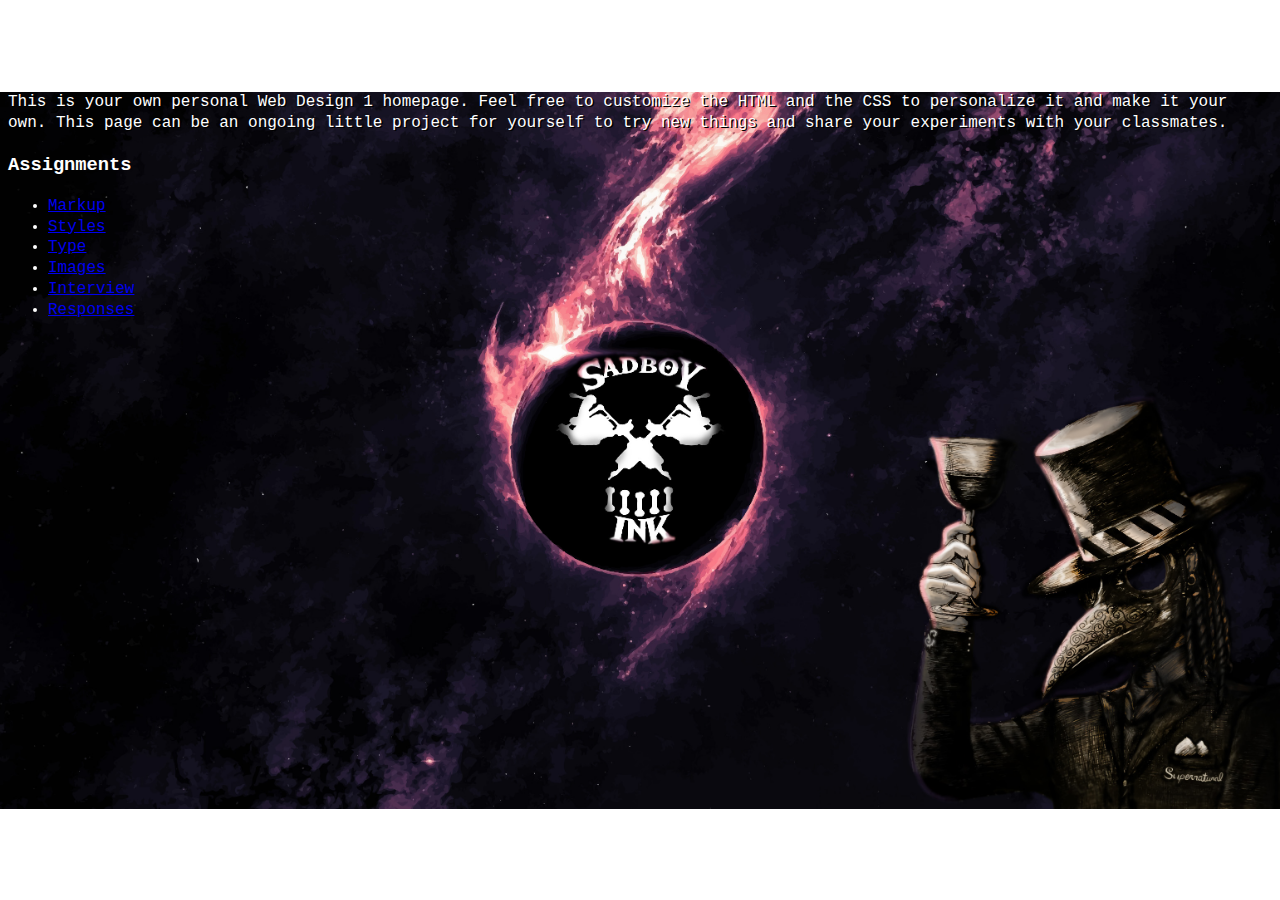
<file: index.html>
<!DOCTYPE html>
<head>
  <title>DSGN 1374</title>
  <link href="styles.css" rel="stylesheet">
</head>
<body>

  <h1>Welcome</h1>

  <p>This is your own personal Web Design 1 homepage. Feel free to customize the HTML and the CSS to personalize it and make it your own. This page can be an ongoing little project for yourself to try new things and share your experiments with your classmates.</p>

  <h3>Assignments</h3>
  <ul>
    <li>
      <a href="markup/index.html">Markup</a>
    </li>
    <li>
      <a href="styles/index.html">Styles</a>
    </li>
    <li>
      <a href="markup/index.html">Type</a>
    </li>
    <li>
      <a href="images/index.html">Images</a>
    </li>
    <li>
      <a href="interview/index.html">Interview</a>
    </li>
    <li>
      <a href="responses/index.html">Responses</a>
    </li>
  </ul>

</body>
</file>
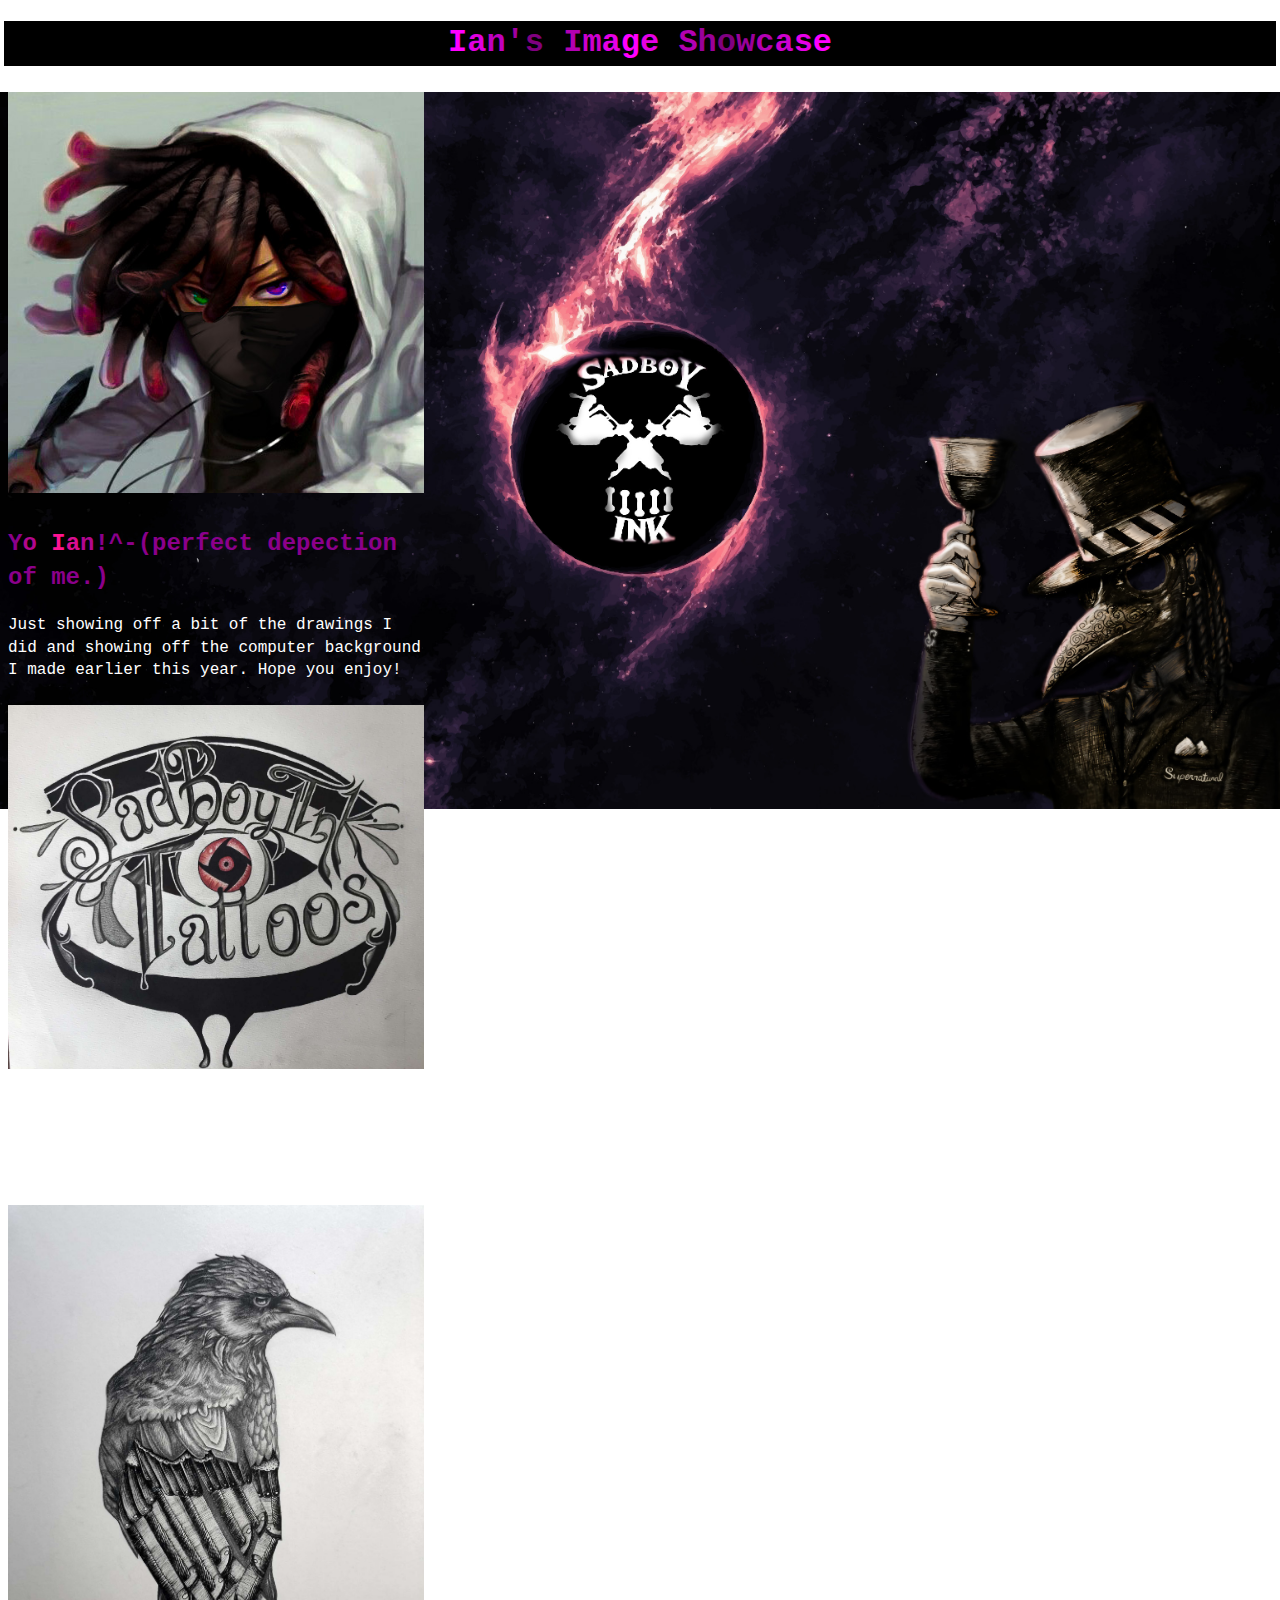
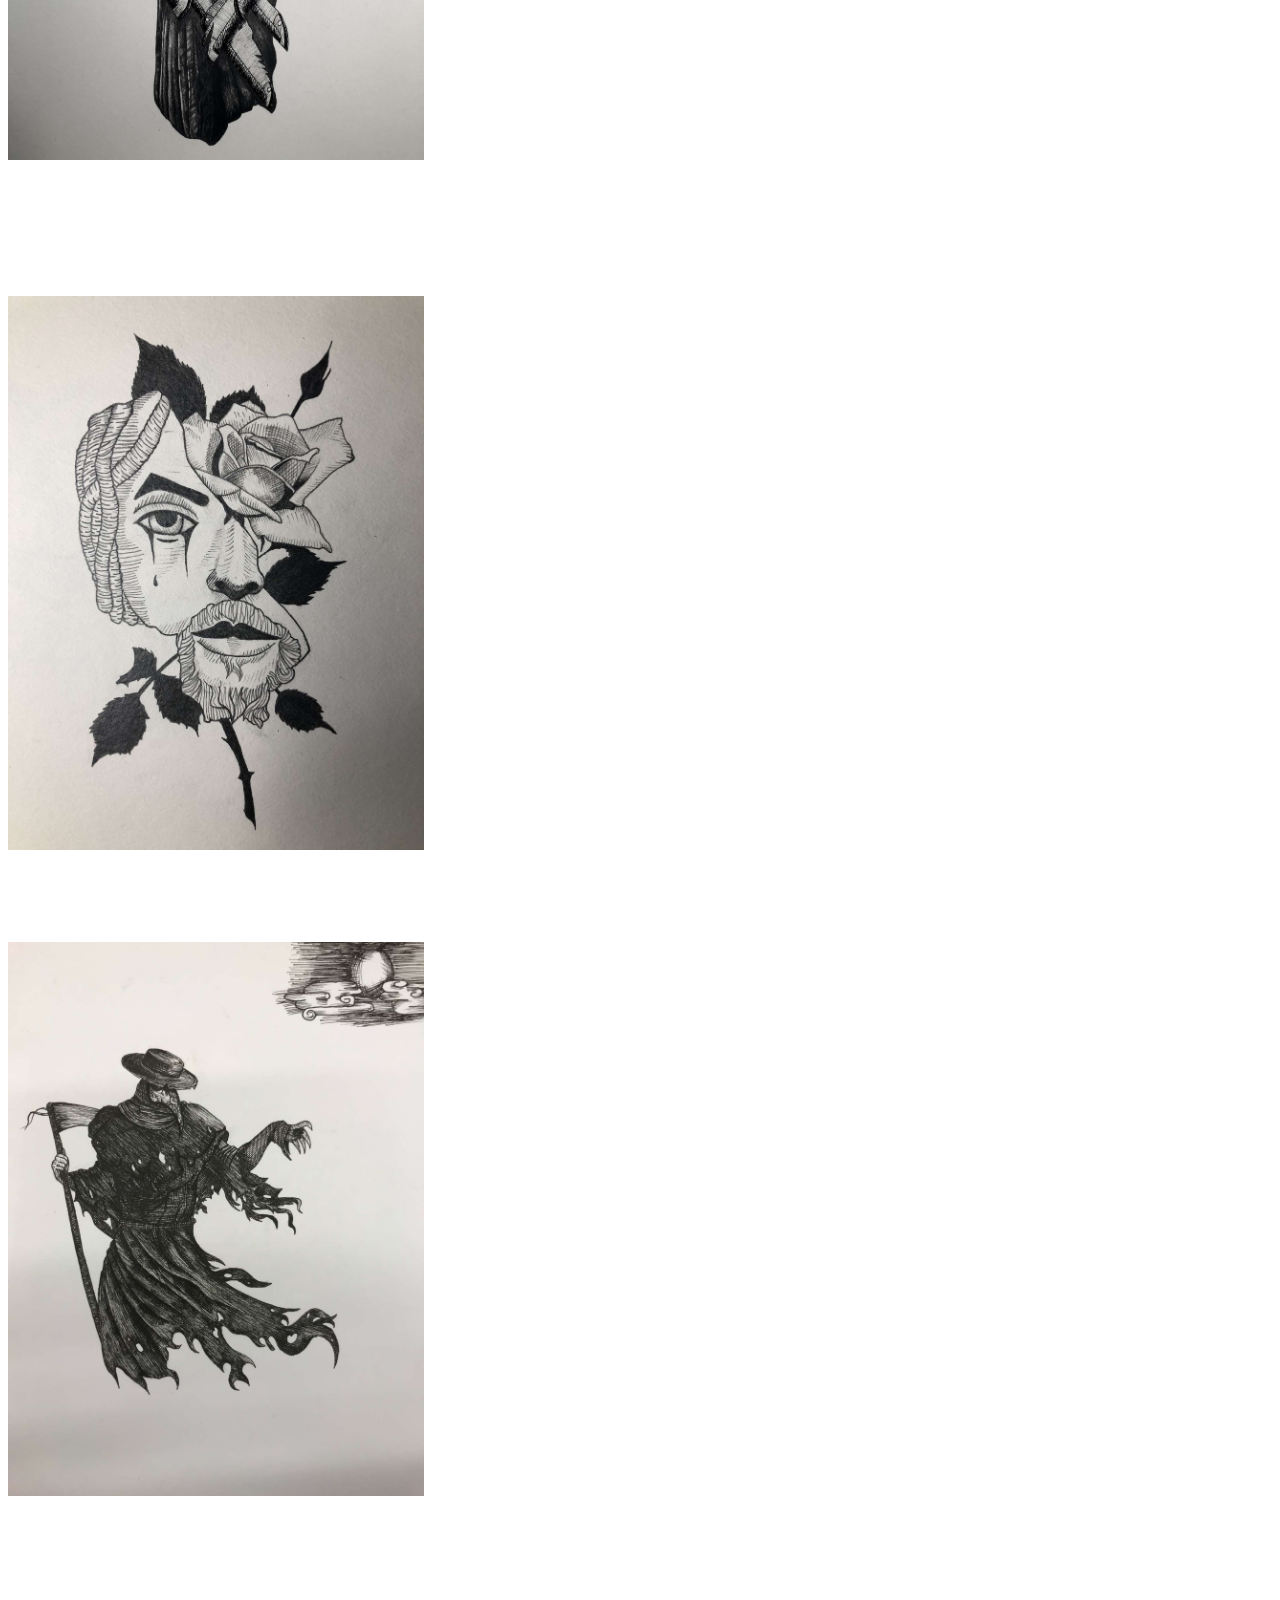
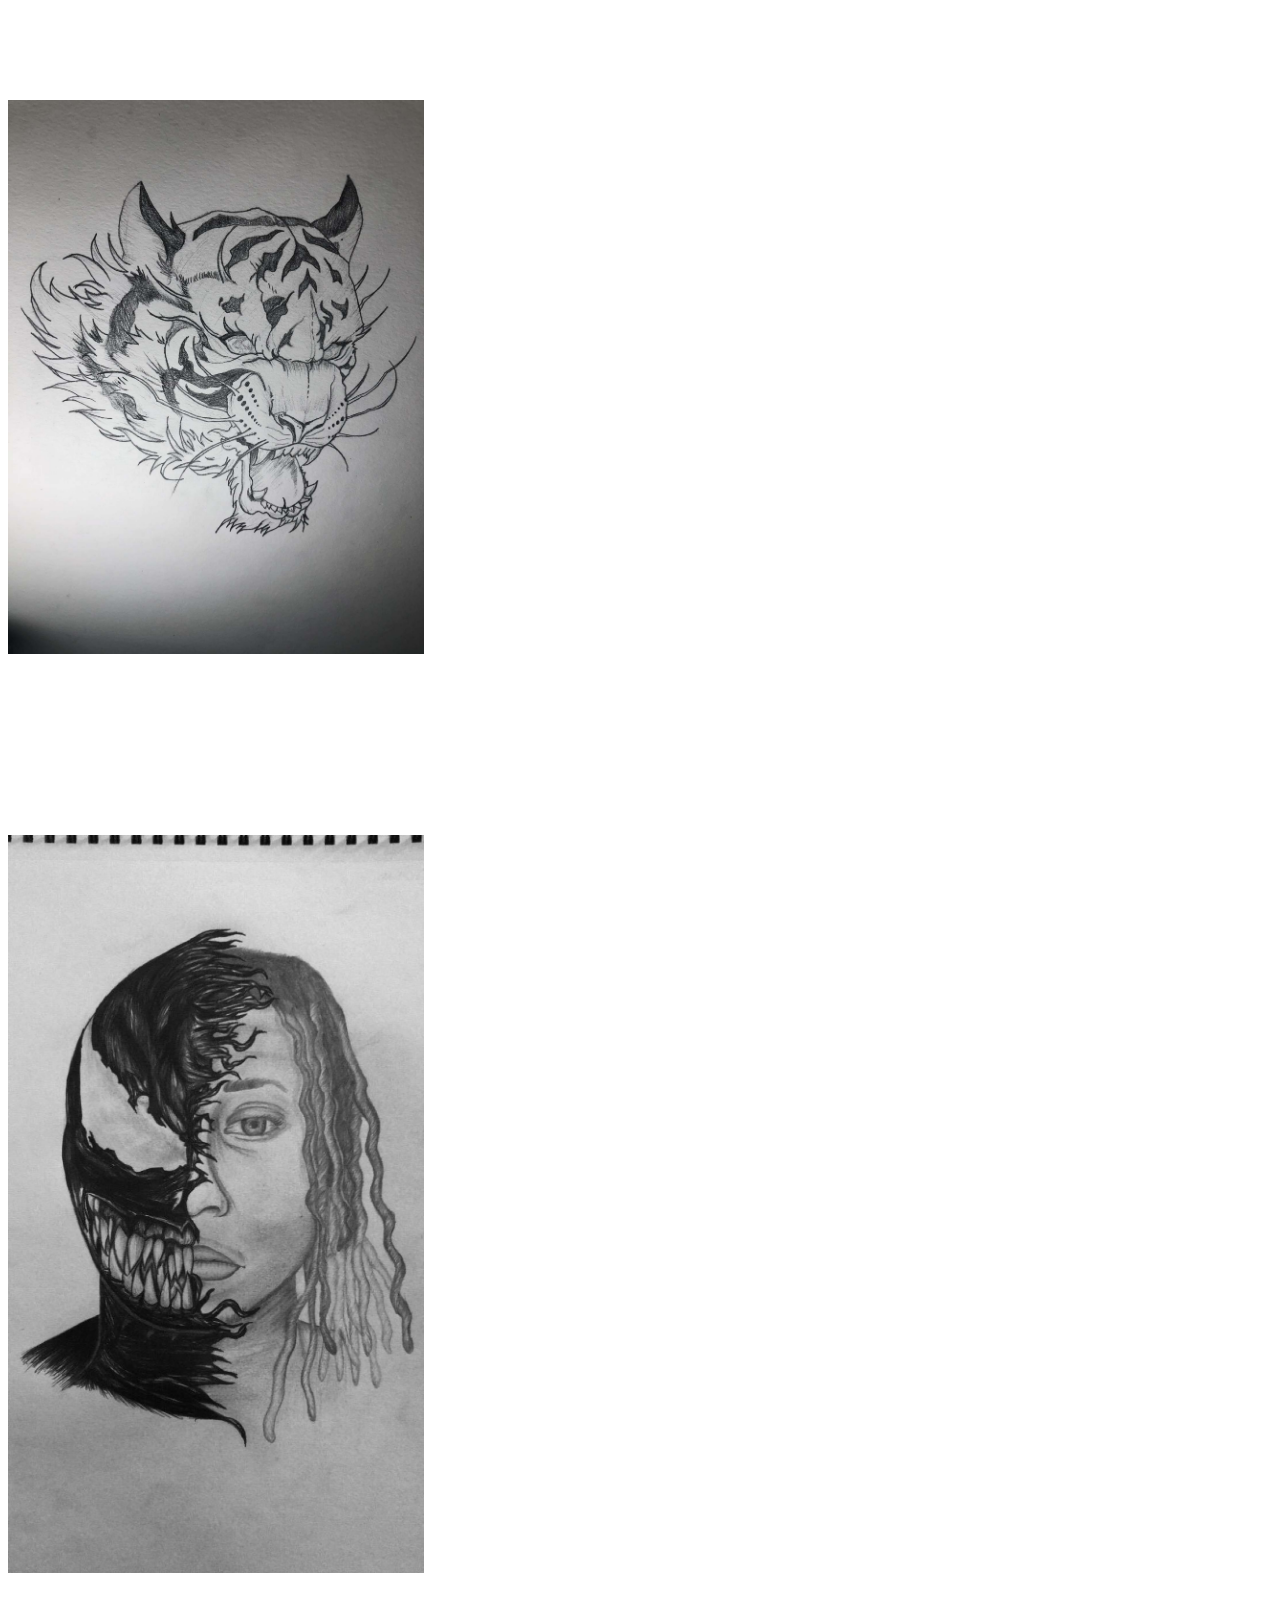
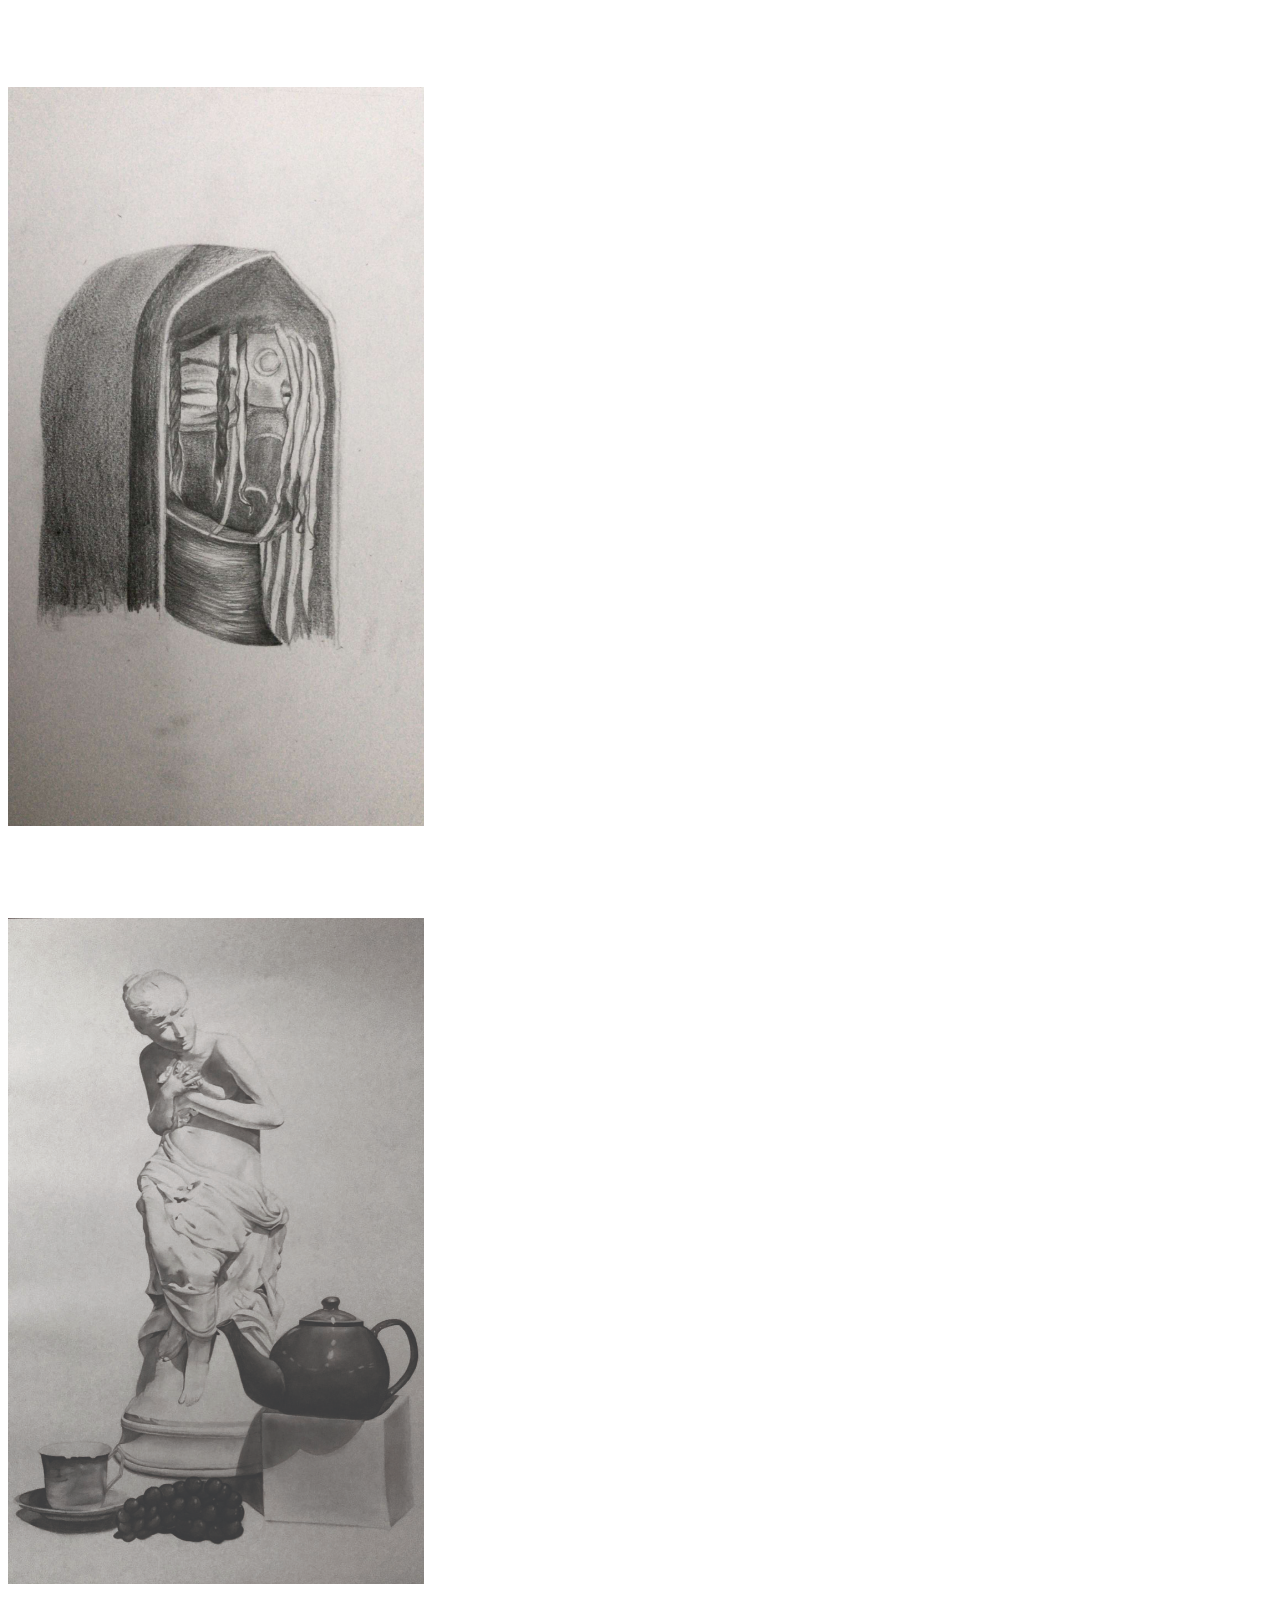
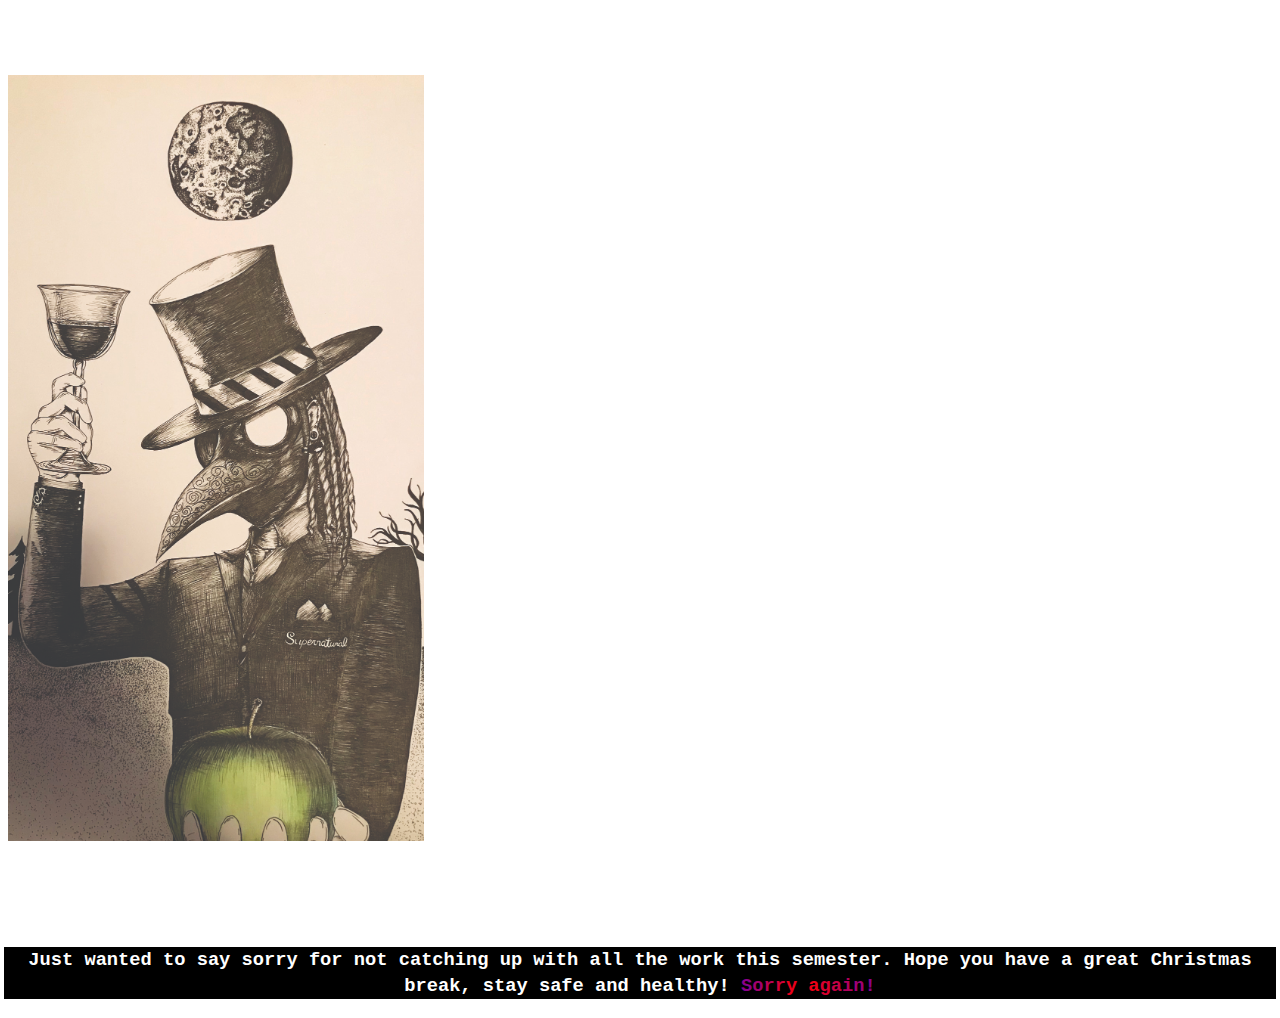
<file: images/index.html>
<!DOCTYPE html>
<head>
	<title>Images</title>
	<link rel="stylesheet" href="style.css">
	<meta name="viewport" content="width=device-width">
</head>
<h1>
<FONT COLOR="#ff00ff">I</FONT><FONT COLOR="#e000e0">a</FONT><FONT COLOR="#c000c0">n</FONT><FONT COLOR="#a000a0">'</FONT><FONT COLOR="#800080">s</FONT><FONT COLOR="#9a009a"> </FONT><FONT COLOR="#b300b3">I</FONT><FONT COLOR="#cd00cd">m</FONT><FONT COLOR="#e600e6">a</FONT><FONT COLOR="#ff00ff">g</FONT><FONT COLOR="#e600e6">e</FONT><FONT COLOR="#cd00cd"> </FONT><FONT COLOR="#b300b3">S</FONT><FONT COLOR="#9a009a">h</FONT><FONT COLOR="#800080">o</FONT><FONT COLOR="#9a009a">w</FONT><FONT COLOR="#b300b3">c</FONT><FONT COLOR="#cd00cd">a</FONT><FONT COLOR="#e600e6">s</FONT><FONT COLOR="#ff00ff">e</FONT></h1>

<body>
	<main class="grid">
		
		<div class="item">
			<img src="img/yahia.jpg" alt="logo">
		</div>

		<div class="item">
			<h2> <FONT COLOR="#8b008b">Y</FONT><FONT COLOR="#b2078e">o</FONT><FONT COLOR="#d90e91"> </FONT><FONT COLOR="#ff1493">I</FONT><FONT COLOR="#d90e91">a</FONT><FONT COLOR="#b2078e">n</FONT><FONT COLOR="#8b008b">!</FONT><FONT COLOR="#8b008b">^-(perfect depection of me.)</FONT></h2>
			<p>Just showing off a bit of the drawings I did and showing off the computer background I made earlier this year. Hope you enjoy!</p>
		</div>

		<div class="item">
			<img src="img/sbi.jpg" alt="logo">
			<p>This was a concept I made for my tattoo brand logo. I currently use the one that's in the background but wanted to try something new.</p>
		</div>

		<div class="item">
			<img src="img/sadbird.jpg" alt="sad bird">
			<p>This is a piece that came together really funny because I tried to make the crow seem angry but in the end he looks sad, goes along with my business name.</p>
		</div>

		<div class="item">
			<img src="img/facerose.jpg" alt="logo">
			<p>Saw a post on Pintrest and I had some inspiration to make my own variation of it.</p>
		</div>

		<div class="item">
			<img src="img/plaguedoctor.jpg" alt="logo">
			<p>I love the story of plague doctors because I relate in a way as I had to teach myself how to tattoo and I faced my situation head on instead of letting it affect my abilities. Also I really love their designs haha, as you can tell by the background as well.</p>
		</div>

		<div class="item">
			<img src="img/whitetiger.jpg" alt="logo">
			<p>I've been reading manga and watching TONS of anime since I was a kid. I grew to love the Japanese aesthestics of design, influeneced my fashion to an extent too but I still love drawing certain Japanese figures.</p>
		</div>

		<div class="item">
			<img src="img/vendom.jpg" alt="logo">
			<p>This was an illustration I made for my brother, his favorite villian is Venom from Marvel.</p>
		</div>

		<div class="item">
			<img src="img/thatninja.jpg" alt="logo">
			<p>Back to my love of anime haha, this is me as a ninja.</p>
		</div>

		<div class="item">
			<img src="img/statue.jpg" alt="logo">
			<p>Wanted to throw in this old drawing I did for Mr.G in first semester.</p>
		</div>

		<div class="item">
			<img src="img/plagueme.jpg" alt="logo">
			<p>To finish this showcase off, it's me as a plague doctor.</p>
		</div>

		<h3>Just wanted to say sorry for not catching up with all the work this semester. Hope you have a great Christmas break, stay safe and healthy! <FONT COLOR="#8b008b">S</FONT><FONT COLOR="#a20070">o</FONT><FONT COLOR="#ba0054">r</FONT><FONT COLOR="#d10038">r</FONT><FONT COLOR="#e9001c">y</FONT><FONT COLOR="#ff0000"> </FONT><FONT COLOR="#ed0017">a</FONT><FONT COLOR="#d9002f">g</FONT><FONT COLOR="#c60046">a</FONT><FONT COLOR="#b2005d">i</FONT><FONT COLOR="#9f0075">n</FONT><FONT COLOR="#8b008b">!</FONT></h3>

	</main>
</body>
</file>
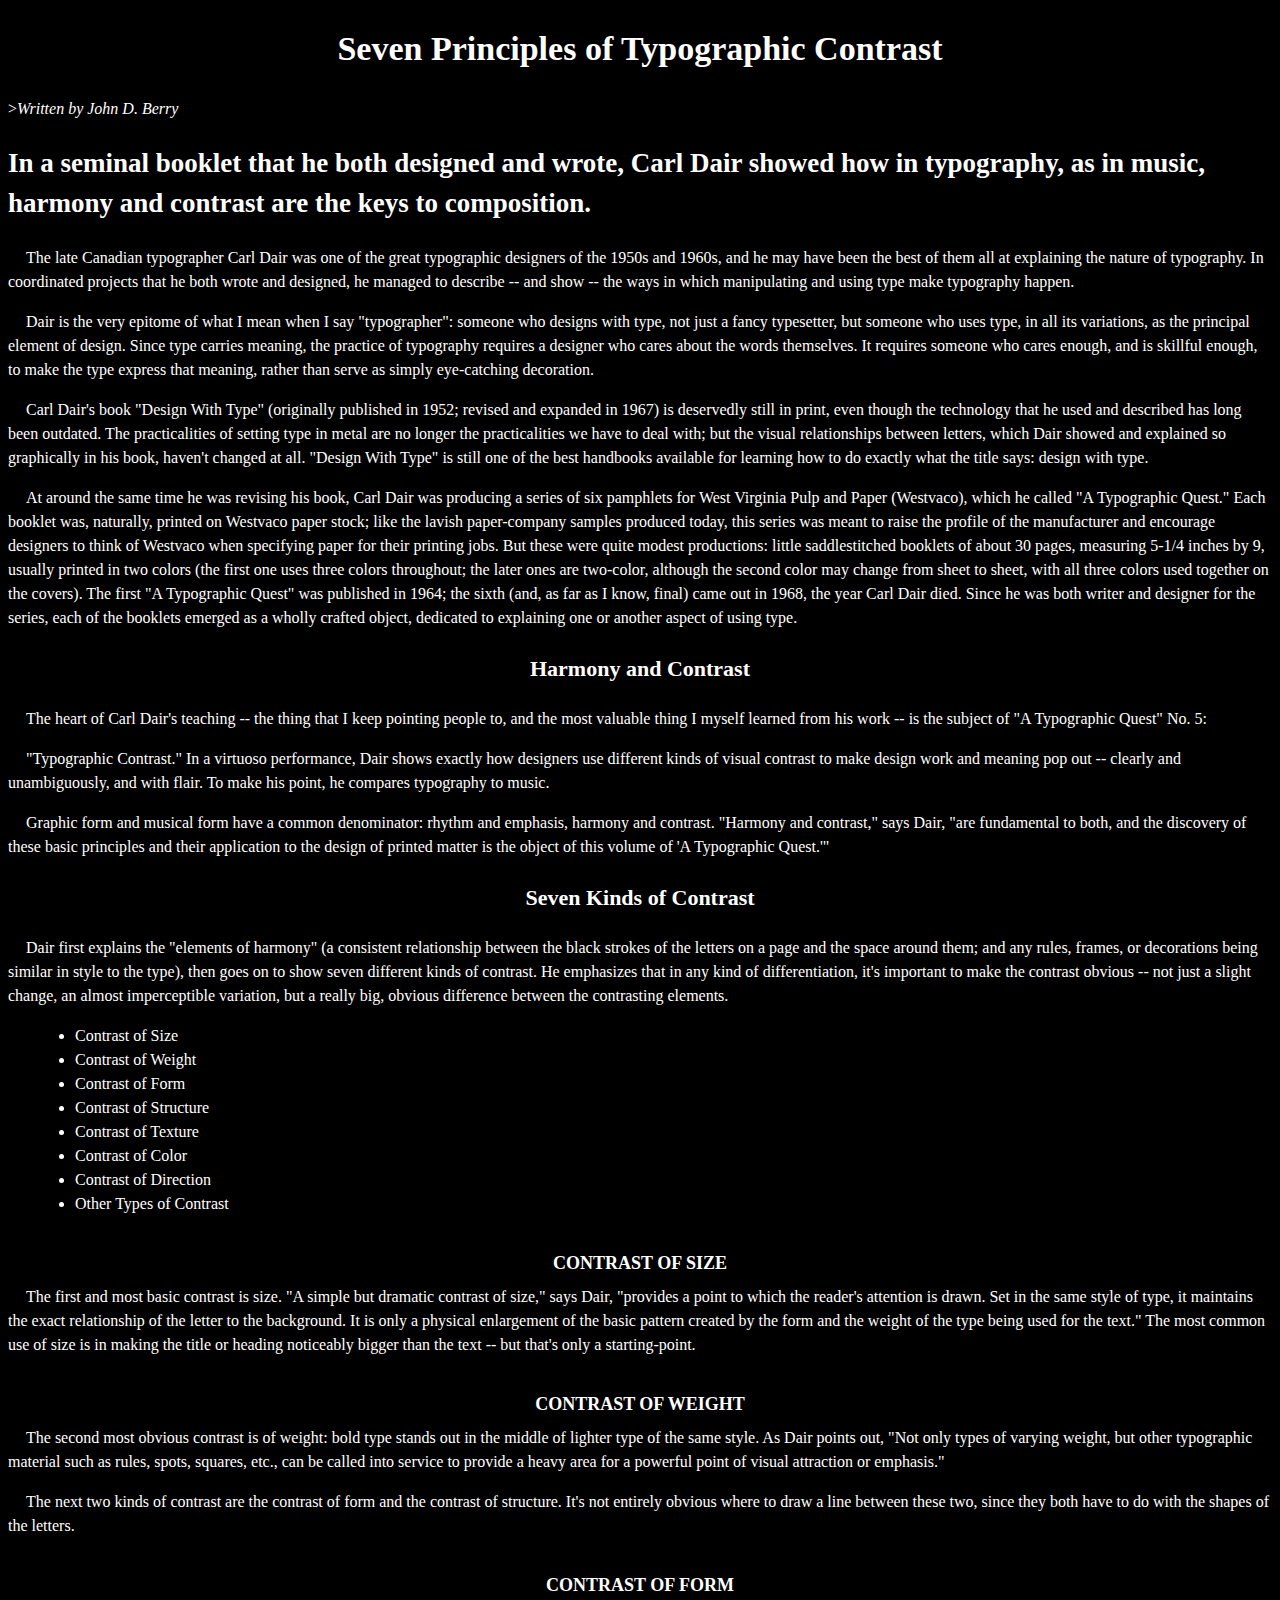
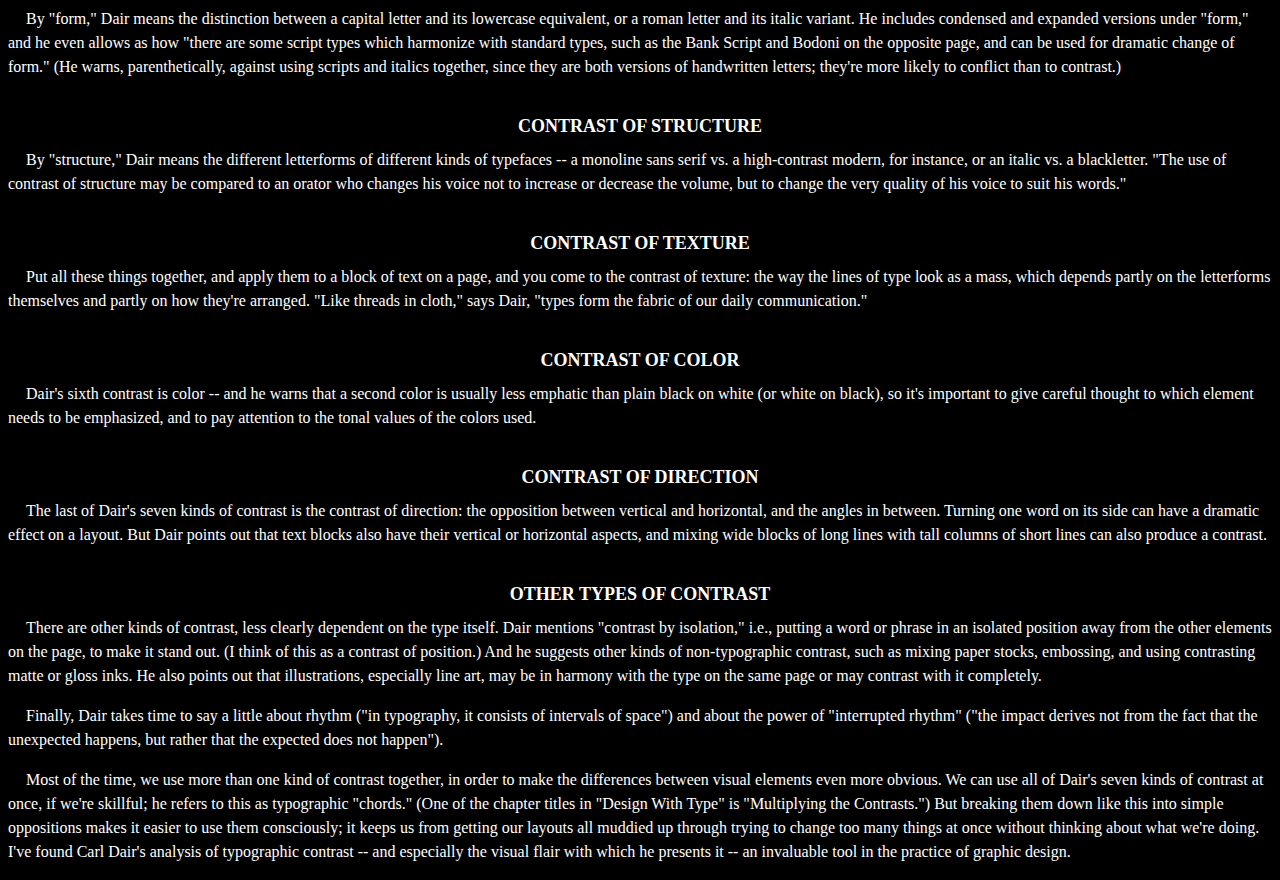
<file: styles/index.html>
<!DOCTYPE html>
<head>
	<title>Seven Principles of Typographic Contrast</title>
	<link rel="stylesheet" href="style.css">
</head>
<body>

	<h1>Seven Principles of Typographic Contrast</h1>

	<strong></strong>><em>Written by John D. Berry</em></strong>

	<h2>In a seminal booklet that he both designed and wrote, Carl Dair showed how in typography, as in music, harmony and contrast are the keys to composition.</h2>

	<p>The late Canadian typographer Carl Dair was one of the great typographic designers of the 1950s and 1960s, and he may have been the best of them all at explaining the nature of typography. In coordinated projects that he both wrote and designed, he managed to describe -- and show -- the ways in which manipulating and using type make typography happen.</p>

	<p>Dair is the very epitome of what I mean when I say "typographer": someone who designs with type, not just a fancy typesetter, but someone who uses type, in all its variations, as the principal element of design. Since type carries meaning, the practice of typography requires a designer who cares about the words themselves. It requires someone who cares enough, and is skillful enough, to make the type express that meaning, rather than serve as simply eye-catching decoration.</p>

	<p>Carl Dair's book "Design With Type" (originally published in 1952; revised and expanded in 1967) is deservedly still in print, even though the technology that he used and described has long been outdated. The practicalities of setting type in metal are no longer the practicalities we have to deal with; but the visual relationships between letters, which Dair showed and explained so graphically in his book, haven't changed at all. "Design With Type" is still one of the best handbooks available for learning how to do exactly what the title says: design with type.</p>

	<p>At around the same time he was revising his book, Carl Dair was producing a series of six pamphlets for West Virginia Pulp and Paper (Westvaco), which he called "A Typographic Quest." Each booklet was, naturally, printed on Westvaco paper stock; like the lavish paper-company samples produced today, this series was meant to raise the profile of the manufacturer and encourage designers to think of Westvaco when specifying paper for their printing jobs. But these were quite modest productions: little saddlestitched booklets of about 30 pages, measuring 5-1/4 inches by 9, usually printed in two colors (the first one uses three colors throughout; the later ones are two-color, although the second color may change from sheet to sheet, with all three colors used together on the covers). The first "A Typographic Quest" was published in 1964; the sixth (and, as far as I know, final) came out in 1968, the year Carl Dair died. Since he was both writer and designer for the series, each of the booklets emerged as a wholly crafted object, dedicated to explaining one or another aspect of using type.</p>

	<h3>Harmony and Contrast</h3>

	<p>The heart of Carl Dair's teaching -- the thing that I keep pointing people to, and the most valuable thing I myself learned from his work -- is the subject of "A Typographic Quest" No. 5: </p>

	<p>"Typographic Contrast." In a virtuoso performance, Dair shows exactly how designers use different kinds of visual contrast to make design work and meaning pop out -- clearly and unambiguously, and with flair. To make his point, he compares typography to music.</p>

	<p>Graphic form and musical form have a common denominator: rhythm and emphasis, harmony and contrast. "Harmony and contrast," says Dair, "are fundamental to both, and the discovery of these basic principles and their application to the design of printed matter is the object of this volume of 'A Typographic Quest.'"</p>

	<h3>Seven Kinds of Contrast</h3>

	<p>Dair first explains the "elements of harmony" (a consistent relationship between the black strokes of the letters on a page and the space around them; and any rules, frames, or decorations being similar in style to the type), then goes on to show seven different kinds of contrast. He emphasizes that in any kind of differentiation, it's important to make the contrast obvious -- not just a slight change, an almost imperceptible variation, but a really big, obvious difference between the contrasting elements.</p>

	<ul>
		<li>Contrast of Size</li>
		<li>Contrast of Weight</li>
		<li>Contrast of Form</li>
		<li>Contrast of Structure</li>
		<li>Contrast of Texture</li>
		<li>Contrast of Color</li>
		<li>Contrast of Direction</li>
		<li>Other Types of Contrast</li>
	</ul>

	<h4>Contrast of Size</h4>

	<p>The first and most basic contrast is size. "A simple but dramatic contrast of size," says Dair, "provides a point to which the reader's attention is drawn. Set in the same style of type, it maintains the exact relationship of the letter to the background. It is only a physical enlargement of the basic pattern created by the form and the weight of the type being used for the text." The most common use of size is in making the title or heading noticeably bigger than the text -- but that's only a starting-point.</p>

	<h4>Contrast of Weight</h4>

	<p>The second most obvious contrast is of weight: bold type stands out in the middle of lighter type of the same style. As Dair points out, "Not only types of varying weight, but other typographic material such as rules, spots, squares, etc., can be called into service to provide a heavy area for a powerful point of visual attraction or emphasis."<p>

		<p>The next two kinds of contrast are the contrast of form and the contrast of structure. It's not entirely obvious where to draw a line between these two, since they both have to do with the shapes of the letters.<p>

			<h4>Contrast of Form</h4>

			<p>By "form," Dair means the distinction between a capital letter and its lowercase equivalent, or a roman letter and its italic variant. He includes condensed and expanded versions under "form," and he even allows as how "there are some script types which harmonize with standard types, such as the Bank Script and Bodoni on the opposite page, and can be used for dramatic change of form." (He warns, parenthetically, against using scripts and italics together, since they are both versions of handwritten letters; they're more likely to conflict than to contrast.)</p>

			<h4>Contrast of Structure</h4>

			<p>By "structure," Dair means the different letterforms of different kinds of typefaces -- a monoline sans serif vs. a high-contrast modern, for instance, or an italic vs. a blackletter. "The use of contrast of structure may be compared to an orator who changes his voice not to increase or decrease the volume, but to change the very quality of his voice to suit his words."</p>

			<h4>Contrast of Texture</h4>

			<p>Put all these things together, and apply them to a block of text on a page, and you come to the contrast of texture: the way the lines of type look as a mass, which depends partly on the letterforms themselves and partly on how they're arranged. "Like threads in cloth," says Dair, "types form the fabric of our daily communication."</p>

			<h4>Contrast of Color</h4>

			<p>Dair's sixth contrast is color -- and he warns that a second color is usually less emphatic than plain black on white (or white on black), so it's important to give careful thought to which element needs to be emphasized, and to pay attention to the tonal values of the colors used.</p>

			<h4>Contrast of Direction</h4>

			<p>The last of Dair's seven kinds of contrast is the contrast of direction: the opposition between vertical and horizontal, and the angles in between. Turning one word on its side can have a dramatic effect on a layout. But Dair points out that text blocks also have their vertical or horizontal aspects, and mixing wide blocks of long lines with tall columns of short lines can also produce a contrast.</p>

			<h4>Other Types of Contrast</h4>

			<p>There are other kinds of contrast, less clearly dependent on the type itself. Dair mentions "contrast by isolation," i.e., putting a word or phrase in an isolated position away from the other elements on the page, to make it stand out. (I think of this as a contrast of position.) And he suggests other kinds of non-typographic contrast, such as mixing paper stocks, embossing, and using contrasting matte or gloss inks. He also points out that illustrations, especially line art, may be in harmony with the type on the same page or may contrast with it completely.<p>

				<p>Finally, Dair takes time to say a little about rhythm ("in typography, it consists of intervals of space") and about the power of "interrupted rhythm" ("the impact derives not from the fact that the unexpected happens, but rather that the expected does not happen").<p>

					<p>Most of the time, we use more than one kind of contrast together, in order to make the differences between visual elements even more obvious. We can use all of Dair's seven kinds of contrast at once, if we're skillful; he refers to this as typographic "chords." (One of the chapter titles in "Design With Type" is "Multiplying the Contrasts.") But breaking them down like this into simple oppositions makes it easier to use them consciously; it keeps us from getting our layouts all muddied up through trying to change too many things at once without thinking about what we're doing. I've found Carl Dair's analysis of typographic contrast -- and especially the visual flair with which he presents it -- an invaluable tool in the practice of graphic design.</p>

				</body>
</file>
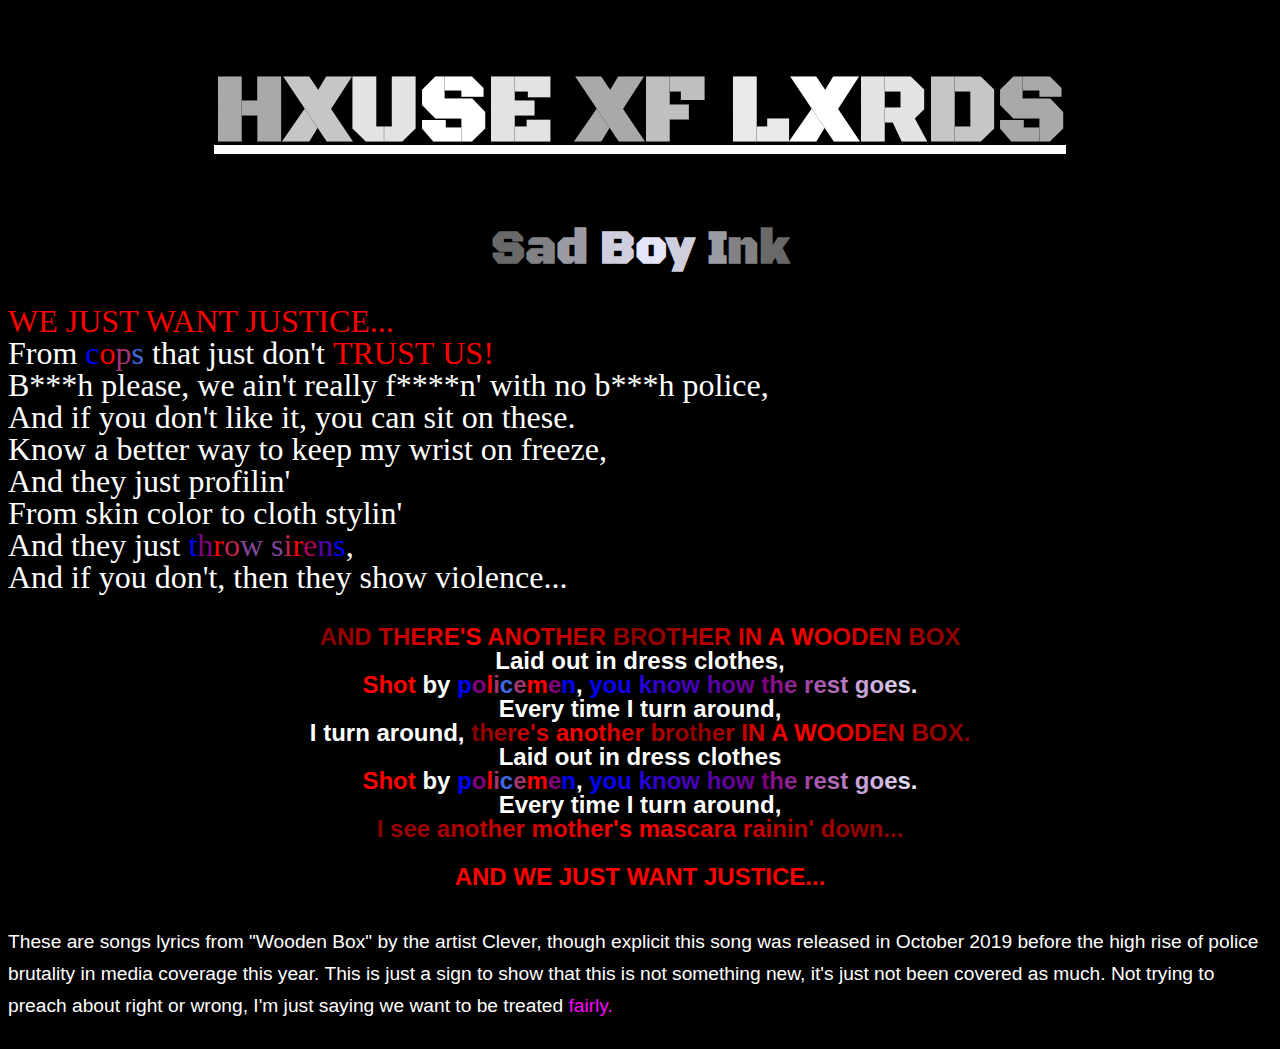
<file: type/index.html>
<!DOCTYPE html>
<head>
	<title>HXUSE XF LXRDS</title>
	<link rel="stylesheet" href="styles.css">
	<link href="https://fonts.googleapis.com/css2?family=Black+Ops+One&display=swap" rel="stylesheet">
</head>
<span class="title-font"><h1><FONT COLOR="#a9a9a9">H</FONT><FONT COLOR="#c6c6c6">X</FONT><FONT COLOR="#e3e3e3">U</FONT><FONT COLOR="#ffffff">S</FONT><FONT COLOR="#e3e3e3">E</FONT><FONT COLOR="#c6c6c6"> </FONT><FONT COLOR="#a9a9a9">X</FONT><FONT COLOR="#bfbfbf">F</FONT><FONT COLOR="#d5d5d5"> </FONT><FONT COLOR="#eaeaea">L</FONT><FONT COLOR="#ffffff">X</FONT><FONT COLOR="#e3e3e3">R</FONT><FONT COLOR="#c6c6c6">D</FONT><FONT COLOR="#a9a9a9">S</FONT></h1>
<h2><FONT COLOR="#696969">S</FONT><FONT COLOR="#828286">a</FONT><FONT COLOR="#9b9ba3">d</FONT><FONT COLOR="#b5b5c1"> </FONT><FONT COLOR="#cecede">B</FONT><FONT COLOR="#e6e6fa">o</FONT><FONT COLOR="#cecede">y</FONT><FONT COLOR="#b5b5c1"> </FONT><FONT COLOR="#9b9ba3">I</FONT><FONT COLOR="#828286">n</FONT><FONT COLOR="#696969">k</FONT></h2></span>
<body>
	<main>
		<p><span class="firstp-font"><span class="new-color">We just want justice...</span><br>
			From <FONT COLOR="#0000ff">c</FONT><FONT COLOR="#ff0000">o</FONT><FONT COLOR="#a13571">p</FONT><FONT COLOR="#4169e1">s</FONT> that just don't <span class="new-color">trust us!</span><br>
			B***h please, we ain't really f****n' with no b***h police,<br>
			And if you don't like it, you can sit on these.<br>
			Know a better way to keep my wrist on freeze,<br>
			And they just profilin'<br>
			From skin color to cloth stylin'<br>
			And they just <FONT COLOR="#0000ff">t</FONT><FONT COLOR="#800080">h</FONT><FONT COLOR="#ff0000">r</FONT><FONT COLOR="#c0234b">o</FONT><FONT COLOR="#814797">w</FONT><FONT COLOR="#4169e1"> </FONT><FONT COLOR="#814797">s</FONT><FONT COLOR="#c0234b">i</FONT><FONT COLOR="#ff0000">r</FONT><FONT COLOR="#ab0055">e</FONT><FONT COLOR="#5500ab">n</FONT><FONT COLOR="#0000ff">s</FONT>,<br>
			And if you don't, then they show violence...<br>
			</span></p>

		<h3><FONT COLOR="#8b0000">A</FONT><FONT COLOR="#970000">N</FONT><FONT COLOR="#a20000">D</FONT><FONT COLOR="#ae0000"> </FONT><FONT COLOR="#ba0000">T</FONT><FONT COLOR="#c60000">H</FONT><FONT COLOR="#d10000">E</FONT><FONT COLOR="#dd0000">R</FONT><FONT COLOR="#e90000">E</FONT><FONT COLOR="#f40000">'</FONT><FONT COLOR="#ff0000">S</FONT><FONT COLOR="#f50000"> </FONT><FONT COLOR="#eb0000">A</FONT><FONT COLOR="#e00000">N</FONT><FONT COLOR="#d50000">O</FONT><FONT COLOR="#cb0000">T</FONT><FONT COLOR="#c00000">H</FONT><FONT COLOR="#b60000">E</FONT><FONT COLOR="#ab0000">R</FONT><FONT COLOR="#a00000"> </FONT><FONT COLOR="#960000">B</FONT><FONT COLOR="#8b0000">R</FONT><FONT COLOR="#960000">O</FONT><FONT COLOR="#a00000">T</FONT><FONT COLOR="#ab0000">H</FONT><FONT COLOR="#b60000">E</FONT><FONT COLOR="#c00000">R</FONT><FONT COLOR="#cb0000"> </FONT><FONT COLOR="#d50000">I</FONT><FONT COLOR="#e00000">N</FONT><FONT COLOR="#eb0000"> </FONT><FONT COLOR="#f50000">A</FONT><FONT COLOR="#ff0000"> </FONT><FONT COLOR="#f40000">W</FONT><FONT COLOR="#e90000">O</FONT><FONT COLOR="#dd0000">O</FONT><FONT COLOR="#d10000">D</FONT><FONT COLOR="#c60000">E</FONT><FONT COLOR="#ba0000">N</FONT><FONT COLOR="#ae0000"> </FONT><FONT COLOR="#a20000">B</FONT><FONT COLOR="#970000">O</FONT><FONT COLOR="#8b0000">X</FONT><br>
			Laid out in dress clothes,<br>
			<FONT COLOR="red">Shot</FONT> by <FONT COLOR="#0000ff">p</FONT><FONT COLOR="#800080">o</FONT><FONT COLOR="#ff0000">l</FONT><FONT COLOR="#a13571">i</FONT><FONT COLOR="#4169e1">c</FONT><FONT COLOR="#a13571">e</FONT><FONT COLOR="#ff0000">m</FONT><FONT COLOR="#800080">e</FONT><FONT COLOR="#0000ff">n</FONT>, <FONT COLOR="#0000ff">y</FONT><FONT COLOR="#0a00f6">o</FONT><FONT COLOR="#1400ec">u</FONT><FONT COLOR="#1e00e2"> </FONT><FONT COLOR="#2800d9">k</FONT><FONT COLOR="#3200cf">n</FONT><FONT COLOR="#3c00c5">o</FONT><FONT COLOR="#4500bb">w</FONT><FONT COLOR="#4f00b1"> </FONT><FONT COLOR="#5900a7">h</FONT><FONT COLOR="#63009e">o</FONT><FONT COLOR="#6d0094">w</FONT><FONT COLOR="#77008a"> </FONT><FONT COLOR="#800080">t</FONT><FONT COLOR="#881289">h</FONT><FONT COLOR="#902493">e</FONT><FONT COLOR="#98359c"> </FONT><FONT COLOR="#a047a6">r</FONT><FONT COLOR="#a859af">e</FONT><FONT COLOR="#b06bb9">s</FONT><FONT COLOR="#b77cc2">t</FONT><FONT COLOR="#bf8ecc"> </FONT><FONT COLOR="#c7a0d5">g</FONT><FONT COLOR="#cfb2df">o</FONT><FONT COLOR="#d7c3e8">e</FONT><FONT COLOR="#dfd5f2">s</FONT><FONT COLOR="#e6e6fa">.</FONT><br>
			Every time I turn around,<br>
			I turn around, <FONT COLOR="#8b0000">t</FONT><FONT COLOR="#980000">h</FONT><FONT COLOR="#a50000">e</FONT><FONT COLOR="#b20000">r</FONT><FONT COLOR="#bf0000">e</FONT><FONT COLOR="#cc0000">'</FONT><FONT COLOR="#d90000">s</FONT><FONT COLOR="#e60000"> </FONT><FONT COLOR="#f30000">a</FONT><FONT COLOR="#ff0000">n</FONT><FONT COLOR="#f40000">o</FONT><FONT COLOR="#e90000">t</FONT><FONT COLOR="#dd0000">h</FONT><FONT COLOR="#d10000">e</FONT><FONT COLOR="#c60000">r</FONT><FONT COLOR="#ba0000"> </FONT><FONT COLOR="#ae0000">b</FONT><FONT COLOR="#a20000">r</FONT><FONT COLOR="#970000">o</FONT><FONT COLOR="#8b0000">t</FONT><FONT COLOR="#970000">h</FONT><FONT COLOR="#a20000">e</FONT><FONT COLOR="#ae0000">r</FONT><FONT COLOR="#ba0000"> </FONT><FONT COLOR="#c60000">I</FONT><FONT COLOR="#d10000">N</FONT><FONT COLOR="#dd0000"> </FONT><FONT COLOR="#e90000">A</FONT><FONT COLOR="#f40000"> </FONT><FONT COLOR="#ff0000">W</FONT><FONT COLOR="#f30000">O</FONT><FONT COLOR="#e60000">O</FONT><FONT COLOR="#d90000">D</FONT><FONT COLOR="#cc0000">E</FONT><FONT COLOR="#bf0000">N</FONT><FONT COLOR="#b20000"> </FONT><FONT COLOR="#a50000">B</FONT><FONT COLOR="#980000">O</FONT><FONT COLOR="#8b0000">X.</FONT><br>
			Laid out in dress clothes<br>
			<FONT COLOR="red">Shot</FONT> by <FONT COLOR="#0000ff">p</FONT><FONT COLOR="#800080">o</FONT><FONT COLOR="#ff0000">l</FONT><FONT COLOR="#a13571">i</FONT><FONT COLOR="#4169e1">c</FONT><FONT COLOR="#a13571">e</FONT><FONT COLOR="#ff0000">m</FONT><FONT COLOR="#800080">e</FONT><FONT COLOR="#0000ff">n</FONT>, <FONT COLOR="#0000ff">y</FONT><FONT COLOR="#0a00f6">o</FONT><FONT COLOR="#1400ec">u</FONT><FONT COLOR="#1e00e2"> </FONT><FONT COLOR="#2800d9">k</FONT><FONT COLOR="#3200cf">n</FONT><FONT COLOR="#3c00c5">o</FONT><FONT COLOR="#4500bb">w</FONT><FONT COLOR="#4f00b1"> </FONT><FONT COLOR="#5900a7">h</FONT><FONT COLOR="#63009e">o</FONT><FONT COLOR="#6d0094">w</FONT><FONT COLOR="#77008a"> </FONT><FONT COLOR="#800080">t</FONT><FONT COLOR="#881289">h</FONT><FONT COLOR="#902493">e</FONT><FONT COLOR="#98359c"> </FONT><FONT COLOR="#a047a6">r</FONT><FONT COLOR="#a859af">e</FONT><FONT COLOR="#b06bb9">s</FONT><FONT COLOR="#b77cc2">t</FONT><FONT COLOR="#bf8ecc"> </FONT><FONT COLOR="#c7a0d5">g</FONT><FONT COLOR="#cfb2df">o</FONT><FONT COLOR="#d7c3e8">e</FONT><FONT COLOR="#dfd5f2">s</FONT><FONT COLOR="#e6e6fa">.</FONT><br>
			Every time I turn around,<br>
		<FONT COLOR="#8b0000">I</FONT><FONT COLOR="#910000"> </FONT><FONT COLOR="#960000">s</FONT><FONT COLOR="#9c0000">e</FONT><FONT COLOR="#a10000">e</FONT><FONT COLOR="#a70000"> </FONT><FONT COLOR="#ac0000">a</FONT><FONT COLOR="#b20000">n</FONT><FONT COLOR="#b80000">o</FONT><FONT COLOR="#bd0000">t</FONT><FONT COLOR="#c30000">h</FONT><FONT COLOR="#c80000">e</FONT><FONT COLOR="#ce0000">r</FONT><FONT COLOR="#d30000"> </FONT><FONT COLOR="#d90000">m</FONT><FONT COLOR="#df0000">o</FONT><FONT COLOR="#e40000">t</FONT><FONT COLOR="#ea0000">h</FONT><FONT COLOR="#ef0000">e</FONT><FONT COLOR="#f50000">r</FONT><FONT COLOR="#fa0000">'</FONT><FONT COLOR="#ff0000">s</FONT><FONT COLOR="#fb0000"> </FONT><FONT COLOR="#f50000">m</FONT><FONT COLOR="#f00000">a</FONT><FONT COLOR="#eb0000">s</FONT><FONT COLOR="#e50000">c</FONT><FONT COLOR="#e00000">a</FONT><FONT COLOR="#db0000">r</FONT><FONT COLOR="#d50000">a</FONT><FONT COLOR="#d00000"> </FONT><FONT COLOR="#cb0000">r</FONT><FONT COLOR="#c60000">a</FONT><FONT COLOR="#c00000">i</FONT><FONT COLOR="#bb0000">n</FONT><FONT COLOR="#b60000">i</FONT><FONT COLOR="#b00000">n</FONT><FONT COLOR="#ab0000">'</FONT><FONT COLOR="#a60000"> </FONT><FONT COLOR="#a00000">d</FONT><FONT COLOR="#9b0000">o</FONT><FONT COLOR="#960000">w</FONT><FONT COLOR="#900000">n</FONT><FONT COLOR="#8b0000">...</FONT></h3>

		<h3><span class="new-color">And we just want justice...</h3>
		<p><span class="closing">These are songs lyrics from "Wooden Box" by the artist Clever, though explicit this song was released in October 2019 before the high rise of police brutality in media coverage this year. This is just a sign to show that this is not something new, it's just not been covered as much. Not trying to preach about right or wrong, I'm just saying we want to be treated <FONT COLOR="magenta"> fairly.</FONT></span>
			
	</main>
</body>
</file>
<file: styles.css>
* {
  box-sizing: border-box;
}
body {
  background-image: url('bg.jpg');
  background-repeat: no-repeat;
  background-attachment: fixed;
  background-position: center;
  background-size: 100%;
  font-size: 16px;
  font-weight: normal;
  line-height: 1.3;
  max-width: 100%;
  margin: 0;
  padding: 0.5em;
  color: white;
  font-family: Courier, arial, roboto, sans-serif;
}

p {
  text-shadow: 1.4px 1.4px #000000;
}
</file>
<file: images/style.css>
/* Gallery */

* {
	box-sizing: border-box;
}

body {
	background-image: url('img/bg.jpg');
	background-repeat: no-repeat;
	background-attachment: fixed;
	background-position: center;
	background-size: 100%;
	color: white;
	font-family: Helvetica, Arial, sans-serif;
	font-weight: normal;
	line-height: 1.4;
	font-size: 16px;
	margin: 0.25em;
}

    
img {
	max-width: 100%;
}

.grid {
	diplay: flex;
	flex-wrap: wrap;

}

.item {
	width: 33.33%;
	padding: 0.25em;
}

h1 {
	font-family: Ink Free, Courier, sans-serif;
	text-align: center;
	background-color: black;
}

h2 {
	font-family: Ink Free, Courier, sans-serif;
}

h3 {
	font-family: Ink Free, Courier, sans-serif;
	text-align: center;
	background-color: black;
}

p {
	font-family: Courier, sans-serif;
}
</file>
<file: styles/style.css>
body {
	background-color: black;
	color: white;
	font-family: "Palatino Linotype", "Book Antiqua", Palatino, serif;
	font-style: normal;
	line-height: 1.5;
	font-size: 16px;
}

h1 {
		text-align: center;
		font-weight: bold;
		font-size: 34px;
}

h2 {
	font-weight:bold;
	font-size: 27px;
}

h3 {
	font-weight: bold;
	font-size: 22px;
	text-align: center;
}

h4 {
	font-weight: bold;
	text-align: center;
	text-transform: uppercase;
	font-size: 18px;
	margin-bottom: 8px;
	margin-top: 34px;
}

em {
	text-align: center;
}

p {
	margin-top: 0;
	margin-bottom: 16px;
	text-indent: 18px;
}

ul {
	margin-left: 27px;
	margin-bottom: 14px;
}
</file>
<file: type/styles.css>
/* Type */

body {
	background-color: black;
	color: white;
	font-family: sans-serif;
	line-height: 1;
    font-size: 2em;
    
}

.new-color {
	color: red;
	text-transform: uppercase;
}

.closing {
	font-family: sans-serif;
	font-size:0.6em;
}

.firstp-font {
	font-family: serif;
}

.title-font {
	font-family: 'Black Ops One', cursive;
}

h1 {
	text-decoration: underline;
	text-align: center;
	font-size: 3em;
}

h2 {
	text-align: center;
	font-size: 1.5em;
	margin-bottom: 0px;
}

h3 {
	font-family: sans-serif;
	text-align: center;
	font-size: 0.75em;
}
</file>
